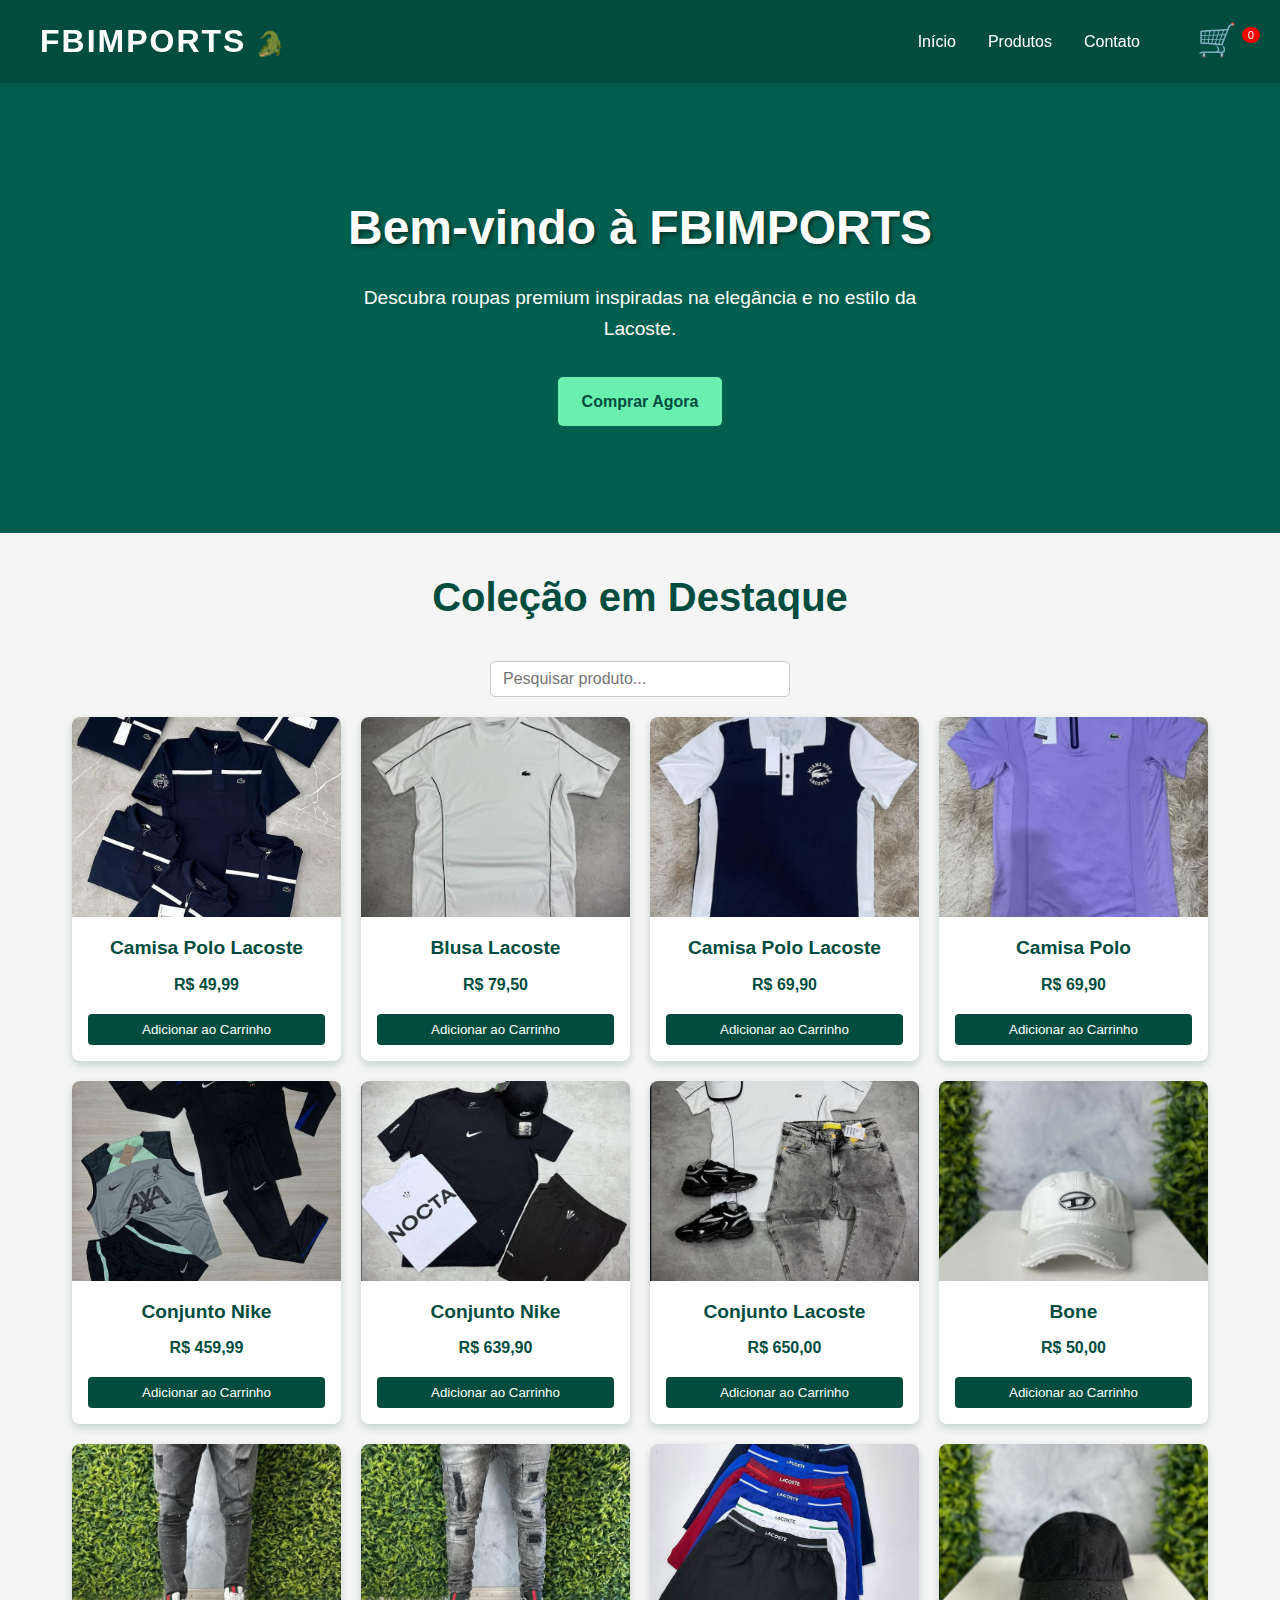
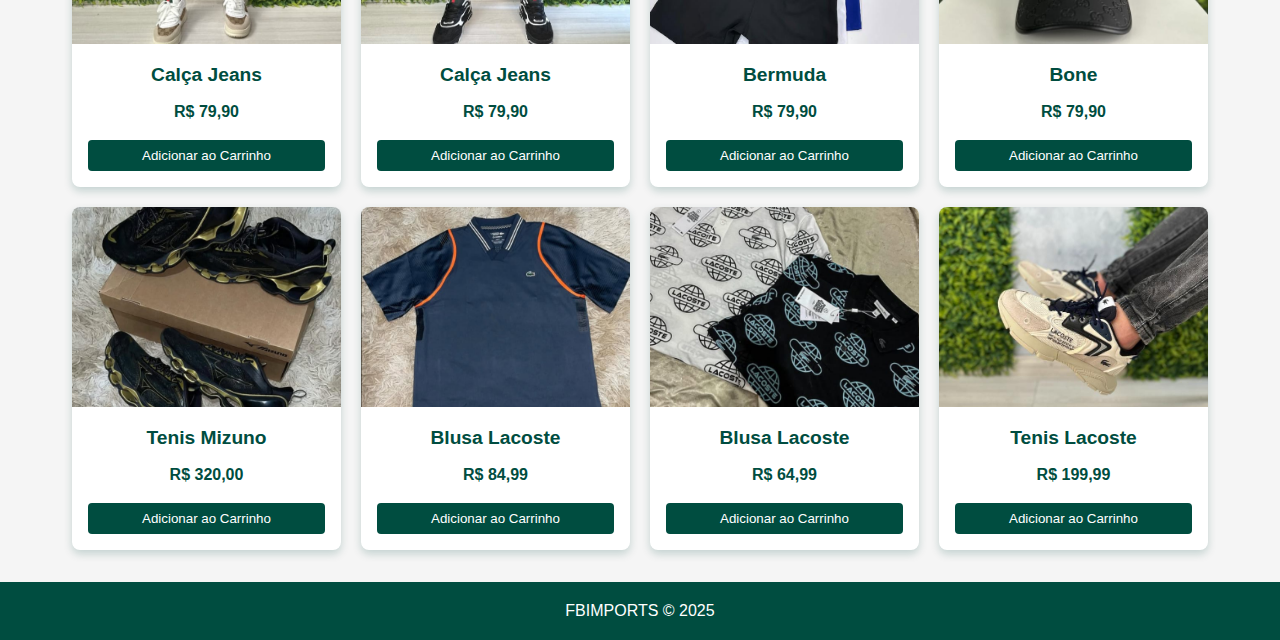
<file: fbimports/index.html>
<!DOCTYPE html>
<html lang="pt-br">
<head>
<meta charset="UTF-8">
<meta name="viewport" content="width=device-width, initial-scale=1">
<title>Fbimports - Loja de Roupas</title>
<link rel="stylesheet" href="style.css">
</head>
<body>

<header>
    <div class="header-container">
        <div class="logo">FBIMPORTS</div>
        <nav>
            <ul class="teste">
                <li><a href="#home">Início</a></li>
                <li><a href="#products">Produtos</a></li>
                <li><a href="#contact">Contato</a></li>
            </ul>
        </nav>
    </div>
</header>

<div id="icone-carrinho" onclick="toggleCarrinho()">🛒<span id="contador-carrinho">0</span></div>

<section class="hero" id="home">
    <h1>Bem-vindo à FBIMPORTS</h1>
    <p>Descubra roupas premium inspiradas na elegância e no estilo da Lacoste.</p>
    <a href="#products" class="cta-button">Comprar Agora</a>
</section>

<section class="products" id="products">
<h2>Coleção em Destaque</h2>




<div style="text-align:center; margin-bottom:20px;">
    <input type="text" id="barra-pesquisa" placeholder="Pesquisar produto..." style="padding:8px 12px; width:300px; border-radius:5px; border:1px solid #ccc;">
</div>



<div class="grid">
  <div class="card">
    <div class="card-image"><img src="Blusa1.jpeg" alt="Camisa Polo Lacoste"></div>
    <div class="card-content">
      <h3 class="card-title">Camisa Polo Lacoste</h3>
      <p class="card-price">R$ 49,99</p>
      <div class="buttons">
        <button class="btn" onclick="adicionarAoCarrinho('Camisa Polo Lacoste',49.99)">Adicionar ao Carrinho</button>
      </div>
    </div>
  </div>
  <div class="card">
    <div class="card-image"><img src="Blusa6.jpeg" alt="Blusa de Moletom"></div>
    <div class="card-content">
      <h3 class="card-title">Blusa Lacoste</h3>
      <p class="card-price">R$ 79,50</p>
      <div class="buttons">
        <button class="btn" onclick="adicionarAoCarrinho('Blusa Lacoste',79.50)">Adicionar ao Carrinho</button>
      </div>
    </div>
  </div>
  <div class="card">
    <div class="card-image"><img src="Blusa4.jpeg" alt="Calça Jeans"></div>
    <div class="card-content">
      <h3 class="card-title">Camisa Polo Lacoste</h3>
      <p class="card-price">R$ 69,90</p>
      <div class="buttons">
        <button class="btn" onclick="adicionarAoCarrinho('Camisa Polo Lacoste',69.90)">Adicionar ao Carrinho</button>
      </div>
    </div>
  </div>
  <div class="card">
    <div class="card-image"><img src="Blusa5.jpeg" alt="Jaqueta Casual"></div>
    <div class="card-content">
      <h3 class="card-title">Camisa Polo</h3>
      <p class="card-price">R$ 69,90</p>
      <div class="buttons">
        <button class="btn" onclick="adicionarAoCarrinho('Camisa Polo', 69.90)">Adicionar ao Carrinho</button>
      </div>
    </div>
  </div>
  

  <div class="card">
    <div class="card-image"><img src="Conjunto1.jpeg" alt="Camisa Social"></div>
    <div class="card-content">
      <h3 class="card-title">Conjunto Nike</h3>
      <p class="card-price">R$ 459,99</p>
      <div class="buttons">
        <button class="btn" onclick="adicionarAoCarrinho('Conjunto Nike',459.99)">Adicionar ao Carrinho</button>
      </div>
    </div>
  </div>
  <div class="card">
    <div class="card-image"><img src="Conjunto2.jpeg" alt="Moletom com Capuz"></div>
    <div class="card-content">
      <h3 class="card-title">Conjunto Nike</h3>
      <p class="card-price">R$ 639,90</p>
      <div class="buttons">
        <button class="btn" onclick="adicionarAoCarrinho('Conjunto Nike',639.90)">Adicionar ao Carrinho</button>
      </div>
    </div>
  </div>
  <div class="card">
    <div class="card-image"><img src="Conjunto3.jpeg" alt="Calça de Moletom"></div>
    <div class="card-content">
      <h3 class="card-title">Conjunto Lacoste</h3>
      <p class="card-price">R$ 650,00</p>
      <div class="buttons">
        <button class="btn" onclick="adicionarAoCarrinho('Conjunto Nike',650.00)">Adicionar ao Carrinho</button>
      </div>
    </div>
  </div>
  <div class="card">
    <div class="card-image"><img src="Bone2.jpeg" alt="Jaqueta Jeans"></div>
    <div class="card-content">
      <h3 class="card-title">Bone</h3>
      <p class="card-price">R$ 50,00</p>
      <div class="buttons">
        <button class="btn" onclick="adicionarAoCarrinho('Bone',50.00)">Adicionar ao Carrinho</button>
      </div>
    </div>
  </div>
  

  <div class="card">
    <div class="card-image"><img src="Calca1.jpeg" alt="Camiseta Estampada"></div>
    <div class="card-content">
      <h3 class="card-title">Calça Jeans</h3>
      <p class="card-price">R$ 79,90</p>
      <div class="buttons">
        <button class="btn" onclick="adicionarAoCarrinho('Calça Jeans',79.90)">Adicionar ao Carrinho</button>
      </div>
    </div>
  </div>
  <div class="card">
    <div class="card-image"><img src="Calca2.jpeg" alt="Suéter Casual"></div>
    <div class="card-content">
      <h3 class="card-title">Calça Jeans</h3>
      <p class="card-price">R$ 79,90</p>
      <div class="buttons">
        <button class="btn" onclick="adicionarAoCarrinho('Calça Jeans',79.90)">Adicionar ao Carrinho</button>
      </div>
    </div>
  </div>
  <div class="card">
    <div class="card-image"><img src="Short1.jpeg" alt="Calça Social"></div>
    <div class="card-content">
      <h3 class="card-title">Bermuda</h3>
      <p class="card-price">R$ 79,90</p>
      <div class="buttons">
        <button class="btn" onclick="adicionarAoCarrinho('Calça Jeans',79,90)">Adicionar ao Carrinho</button>
      </div>
    </div>
  </div>
  <div class="card">
    <div class="card-image"><img src="Bone1.jpeg" alt="Jaqueta Esportiva"></div>
    <div class="card-content">
      <h3 class="card-title">Bone</h3>
      <p class="card-price">R$ 79,90</p>
      <div class="buttons">
        <button class="btn" onclick="adicionarAoCarrinho('Bone',79.90)">Adicionar ao Carrinho</button>
      </div>
    </div>
  </div>
  
  
  <div class="card">
    <div class="card-image"><img src="Tenis1.jpeg" alt="Camiseta Básica"></div>
    <div class="card-content">
      <h3 class="card-title">Tenis Mizuno</h3>
      <p class="card-price">R$ 320,00</p>
      <div class="buttons">
        <button class="btn" onclick="adicionarAoCarrinho('Tênis',320.00)">Adicionar ao Carrinho</button>
      </div>
    </div>
  </div>
  <div class="card">
    <div class="card-image"><img src="Blusa3.jpeg" alt="Moletom Estiloso"></div>
    <div class="card-content">
      <h3 class="card-title">Blusa Lacoste</h3>
      <p class="card-price">R$ 84,99</p>
      <div class="buttons">
        <button class="btn" onclick="adicionarAoCarrinho('Blusa',84.99)">Adicionar ao Carrinho</button>
      </div>
    </div>
  </div>
  <div class="card">
    <div class="card-image"><img src="Blusa2.jpeg" alt="Calça Casual"></div>
    <div class="card-content">
      <h3 class="card-title">Blusa Lacoste</h3>
      <p class="card-price">R$ 64,99</p>
      <div class="buttons">
        <button class="btn" onclick="adicionarAoCarrinho('Blusa',64.99)">Adicionar ao Carrinho</button>
      </div>
    </div>
  </div>
  <div class="card">
    <div class="card-image"><img src="tenis.jpeg" alt="Jaqueta de Couro"></div>
    <div class="card-content">
      <h3 class="card-title">Tenis Lacoste</h3>
      <p class="card-price">R$ 199,99</p>
      <div class="buttons">
        <button class="btn" onclick="adicionarAoCarrinho('Tenis Lacoste',199.99)">Adicionar ao Carrinho</button>
      </div>
    </div>
  </div>
</div>
</section>

<div class="carrinho" id="carrinho">
    <button id="fechar-carrinho" onclick="toggleCarrinho()">✖</button>
    <h2>Carrinho</h2>
    <div class="itens-carrinho" id="itens-carrinho"></div>
    <div class="total-carrinho" id="total-carrinho">Total: R$ 0,00</div>
    <div class="carrinho-botoes">
        <button onclick="finalizarCompra()">Comprar Itens Selecionados</button>
        <button onclick="selecionarTodos()">Selecionar Todos</button>
        <button onclick="removerSelecionados()">Remover Itens Selecionados</button>
    </div>
</div>

<footer id="contact">
    <p>FBIMPORTS © 2025</p>
</footer>

<script>

let carrinho = JSON.parse(localStorage.getItem('carrinho')) || [];
const barraPesquisa = document.getElementById('barra-pesquisa');

function toggleCarrinho(){
  document.getElementById('carrinho').classList.toggle('aberto');
}

function atualizarCarrinho(){
  const container = document.getElementById('itens-carrinho');
  container.innerHTML = '';
  carrinho.forEach((item,index)=>{
    const div = document.createElement('div');
    div.classList.add('item-carrinho');
    div.innerHTML = `
      <span>${item.nome} - R$ ${item.preco.toFixed(2)}</span>
      <input type="checkbox" class="item-check" checked onchange="atualizarTotal()">
    `;
    container.appendChild(div);
  });
  atualizarTotal();
  localStorage.setItem('carrinho', JSON.stringify(carrinho));
  document.getElementById('contador-carrinho').innerText = carrinho.length;
}

function atualizarTotal(){
  let total = 0;
  document.querySelectorAll('.item-check').forEach((chk,i)=>{
    if(chk.checked) total += carrinho[i].preco;
  });
  document.getElementById('total-carrinho').innerText = 'Total: R$ '+total.toFixed(2);
}

function adicionarAoCarrinho(nome, preco){
  carrinho.push({nome,preco});
  atualizarCarrinho();
  let icone = document.getElementById('icone-carrinho');
  icone.style.transform = 'scale(1.3)';
  setTimeout(()=>{ icone.style.transform = 'scale(1)'; },300);
}

function finalizarCompra(){
  alert('Compra finalizada!\n'+document.getElementById('total-carrinho').innerText);
  carrinho = [];
  atualizarCarrinho();
}

function selecionarTodos(){
  document.querySelectorAll('.item-check').forEach(chk=>chk.checked=true);
  atualizarTotal();
}

function removerSelecionados(){
  const checkboxes = document.querySelectorAll('.item-check');
  for(let i=checkboxes.length-1; i>=0; i--){
    if(checkboxes[i].checked) carrinho.splice(i,1);
  }
  atualizarCarrinho();
}


barraPesquisa.addEventListener('input', function() {
    localStorage.setItem('pesquisa', this.value);
    filtrarProdutos();
});

function filtrarProdutos(){
    const filtro = barraPesquisa.value.toLowerCase();
    const cards = document.querySelectorAll('.grid .card');
    cards.forEach(card => {
        const titulo = card.querySelector('.card-title').innerText.toLowerCase();
        if(titulo.includes(filtro)){
            card.style.display = 'block';
        } else {
            card.style.display = 'none';
        }
    });
}

window.addEventListener('DOMContentLoaded', () => {
    const valorSalvo = localStorage.getItem('pesquisa');
    if(valorSalvo){
        barraPesquisa.value = valorSalvo;
        filtrarProdutos();
    }
});

// Inicializar
atualizarCarrinho();
</script>

</body>
</html>
</file>
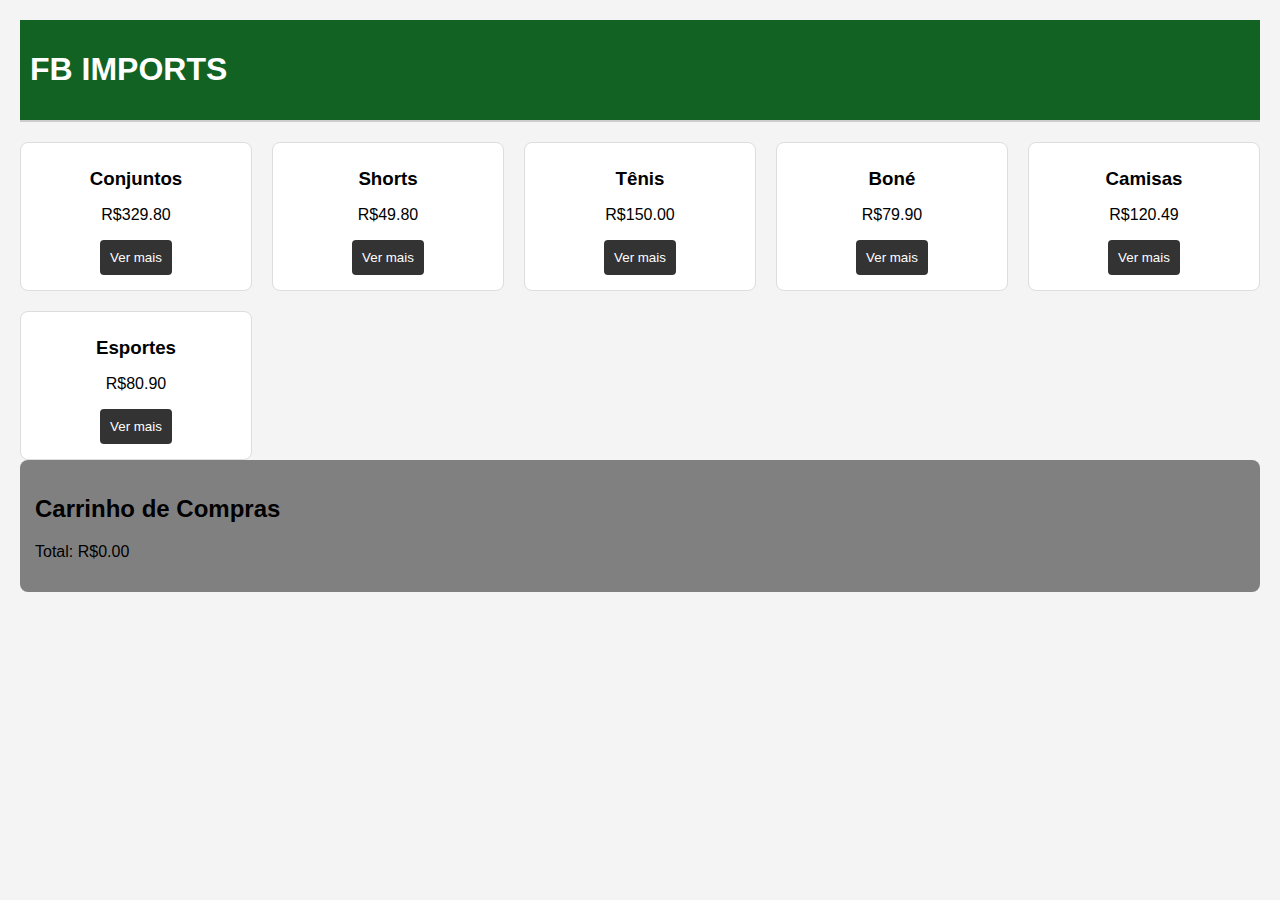
<file: Trabalho/index.htm>
<!DOCTYPE html>
<html lang="pt-BR">
<head>
    <meta charset="UTF-8">
    <meta name="viewport" content="width=device-width, initial-scale=1.0">
    <title>FB IMPORTS</title>
    <link rel="stylesheet" href="style.css">
</head>
<body>
    <header>
        <h1>FB IMPORTS</h1>
    </header>

    <main id="product-list">
        </main>

         <div id="cart">
            <h2>Carrinho de Compras</h2>
            <ul id="cart-items">
                </ul>
            <p>Total: R$<span id="total-price">0.00</span></p>
        </div>

    
    <script src="script.js"></script>
</body>
</html>
</file>
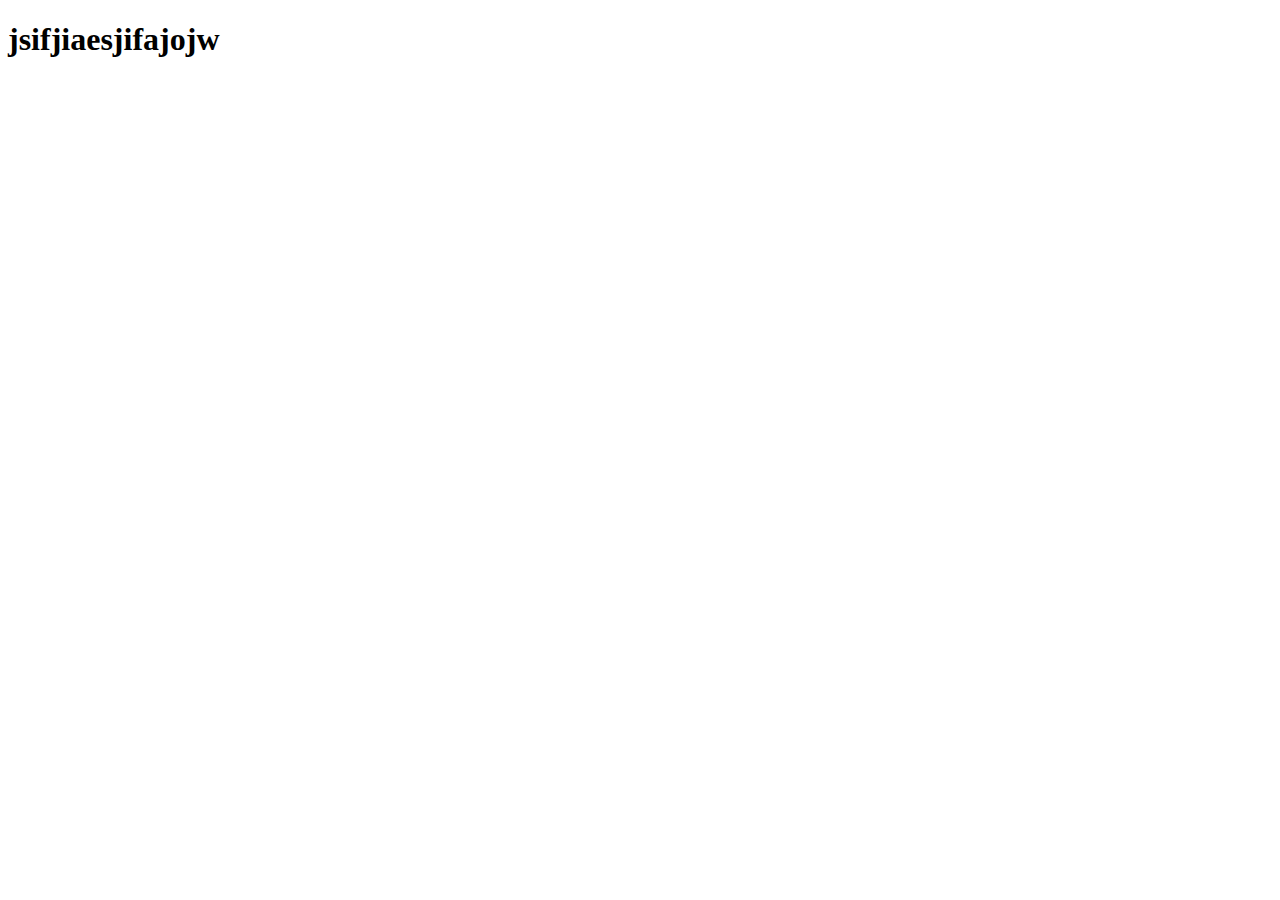
<file: Trabalho/detalhes-produto.html>
<!DOCTYPE html>
<html lang="en">
<head>
    <meta charset="UTF-8">
    <meta name="viewport" content="width=device-width, initial-scale=1.0">
    <title>Document</title>
</head>
<body>
    <h1>jsifjiaesjifajojw</h1>
</body>
</html>
</file>
<file: fbimports/style.css>
/* ===================== CSS Antigo + Ajustes ===================== */

/* Variáveis de Tema */
:root {
    --primary-green: #004D40;
    --secondary-green: #69F0AE;
    --accent-green: #B2DFDB;
    --text-color: #FFFFFF;
    --background-color: #F5F5F5;
    --card-bg: #FFFFFF;
    --shadow: rgba(0, 77, 64, 0.2);
}

/* Reset */
* { margin: 0; padding: 0; box-sizing: border-box; }

/* Base */
body {
    font-family: 'Arial', sans-serif;
    background-color: var(--background-color);
    color: var(--primary-green);
    line-height: 1.6;
}

/* Cabeçalho */
header {
    background-color: var(--primary-green);
    color: var(--text-color);
    padding: 1rem 2rem;
    position: sticky;
    top: 0;
    z-index: 100;
    box-shadow: 0 2px 4px var(--shadow);
}
.header-container {
    max-width: 1200px;
    margin: 0 auto;
    display: flex;
    justify-content: space-between;
    align-items: center;
    flex-wrap: wrap;
}
.logo {
    font-size: 2rem;
    font-weight: bold;
    text-transform: uppercase;
    letter-spacing: 2px;
}
.logo::after {
    content: " 🐊";
    font-size: 1.5rem;
    color: var(--secondary-green);
}
nav ul { list-style: none; display: flex; gap: 2rem; flex-wrap: wrap; }
nav a { color: var(--text-color); text-decoration: none; font-weight: 500; transition: color 0.3s; }
nav a:hover { color: var(--secondary-green); }

/* Hero */
.hero {
    background-color: #015f4f;
    color: var(--text-color);
    text-align: center;
    padding: 4rem 2rem;
    min-height: 50vh;
    display: flex;
    flex-direction: column;
    justify-content: center;
    align-items: center;
}
.hero h1 { font-size: 3rem; margin-bottom: 1rem; text-shadow: 2px 2px 4px rgba(0,0,0,0.5); }
.hero p { font-size: 1.2rem; margin-bottom: 2rem; max-width: 600px; }
.cta-button {
    background: var(--secondary-green);
    color: var(--primary-green);
    padding: 0.75rem 1.5rem;
    text-decoration: none;
    font-weight: bold;
    border-radius: 5px;
}
.cta-button:hover { background: var(--accent-green); }

/* Rodapé */
footer {
    background: var(--primary-green);
    color: var(--text-color);
    text-align: center;
    padding: 1rem;
    margin-top: 2rem;
}

/* Produtos */
.products { max-width: 1200px; margin: 2rem auto; padding: 0 2rem; }
.products h2 { text-align: center; margin-bottom: 2rem; font-size: 2.5rem; }
.grid { display: grid; grid-template-columns: repeat(auto-fill, minmax(250px, 1fr)); gap: 20px; }
.card {
    background: var(--card-bg);
    border-radius: 8px;
    box-shadow: 0 4px 8px var(--shadow);
    overflow: hidden;
    transition: transform 0.3s, box-shadow 0.3s;
}
.card:hover { transform: translateY(-5px); box-shadow: 0 8px 16px var(--shadow); }
.card-image { height: 200px; overflow: hidden; }
.card-image img { width: 100%; height: 100%; object-fit: cover; transition: transform 0.3s; }
.card-image img:hover { transform: scale(1.05); }
.card-content { padding: 1rem; text-align: center; }
.card-title { font-size: 1.2rem; margin-bottom: 0.5rem; }
.card-price { font-size: 1rem; margin-bottom: 1rem; font-weight: bold; }
.buttons { display: flex; gap: 0.5rem; margin-top: 1rem; }
.btn {
    flex: 1;
    background: var(--primary-green);
    color: var(--text-color);
    padding: 0.5rem;
    border: none;
    border-radius: 4px;
    cursor: pointer;
}
.btn:hover { background: var(--secondary-green); color: var(--primary-green); }

/* Carrinho flutuante */
#icone-carrinho {
    position: fixed;
    top: 15px;
    right: 20px;
    font-size: 2rem;
    cursor: pointer;
    z-index: 200;
}
.carrinho {
    position: fixed;
    top: 0;
    right: -350px; /* fora da tela */
    width: 320px;
    height: 100vh;
    background: var(--primary-green);
    color: white;
    padding: 20px;
    display: flex;
    flex-direction: column;
    z-index: 1000;
    overflow-y: auto;
    transition: right 0.4s;
}
.carrinho.aberto { right: 0; }
#fechar-carrinho {
    position: absolute;
    top: 10px;
    right: 10px;
    background: red;
    color: white;
    border: none;
    font-size: 1.2rem;
    padding: 5px 8px;
    border-radius: 50%;
    cursor: pointer;
}
.item-carrinho { background: #388E3C; border-radius: 5px; padding: 10px; margin-bottom: 10px; display: flex; justify-content: space-between; align-items: center; }
.item-preco { font-weight: normal; }
.carrinho-botoes { display: flex; flex-direction: column; gap: 10px; margin-top: 10px; }
.carrinho-botoes button { background: var(--secondary-green); color: var(--primary-green); border: none; padding: 8px; font-weight: bold; border-radius: 5px; cursor: pointer; }
.carrinho-botoes button:hover { background: var(--accent-green); }
.total-carrinho { margin-top: 10px; font-weight: bold; text-align: center; }

/* Contador de itens */
#contador-carrinho {
    font-size: 0.7rem;
    background: red;
    color: white;
    border-radius: 50%;
    padding: 2px 6px;
    vertical-align: super;
    margin-left: 5px;
}

.teste{
  margin-right: 100px;
}

/* Barra de pesquisa */
#barra-pesquisa {
    display: block;
    margin: 20px auto;
    max-width: 400px;
    width: 90%;
    padding: 10px 15px;
    border-radius: 5px;
    border: 1px solid #ccc;
    font-size: 1rem;
}
</file>
<file: Trabalho/style.css>
body {
    font-family: Arial, sans-serif;
    margin: 0;
    padding: 20px;
    background-color: #f4f4f4;
}

header {
    display: flex;
    justify-content: space-between;
    align-items: center;
    color: white;
    padding: 10px;
    border-bottom: 2px solid #ccc;
    background-color: #126323;
}

#product-list {
    display: flex;
    flex-wrap: wrap;
    gap: 20px;
    margin-top: 20px;
}

.product {
    background-color: #fff;
    border: 1px solid #ddd;
    border-radius: 8px;
    padding: 15px;
    text-align: center;
    width: 200px;
}

.product h3 {
    margin: 10px 0;
}

.add-to-cart {
    background-color: #333;
    color: #fff;
    border: none;
    padding: 10px;
    cursor: pointer;
    border-radius: 4px;
}

#cart {
    background-color: grey;
    padding: 15px;
    border-radius: 8px;
}
#cart-items {
    list-style: none;
    padding: 0;
}

.cart-item {
    display: flex;
    justify-content: space-between;
    margin-bottom: 5px;
}
</file>
